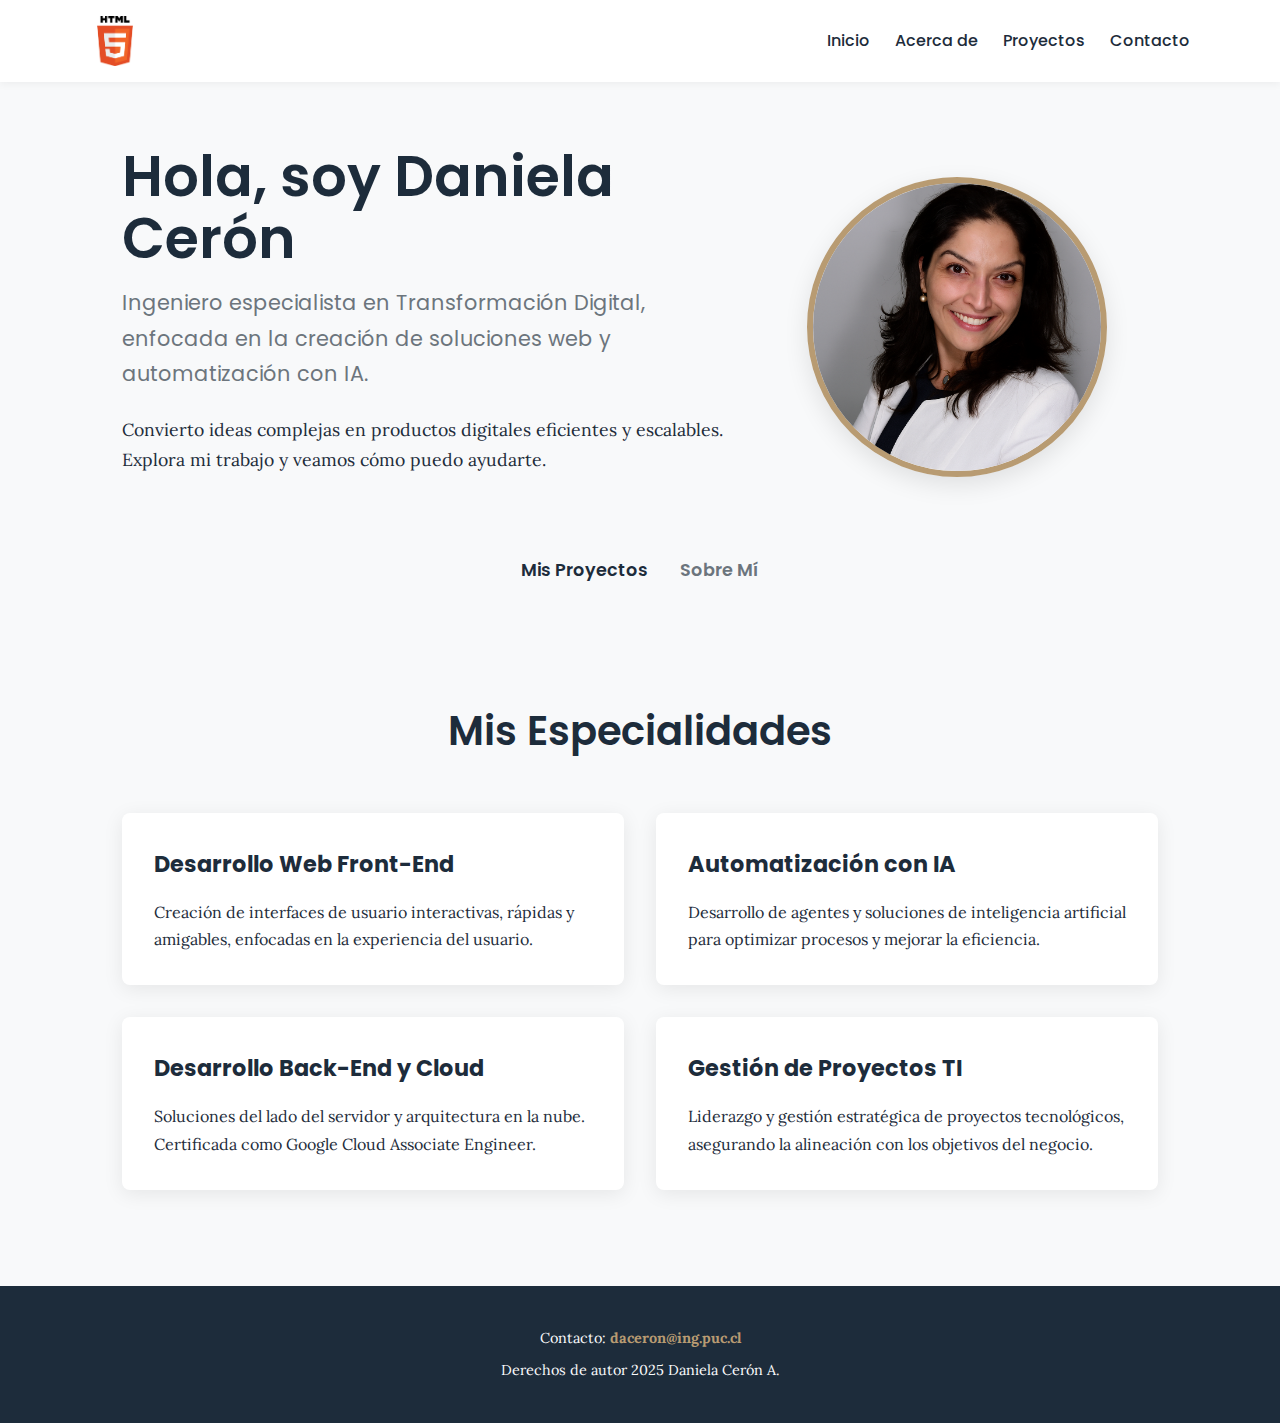
<file: index.html>
<!DOCTYPE html>
<html lang="es">
<head>
    <meta charset="UTF-8">
    <meta name="viewport" content="width=device-width, initial-scale=1.0">
    <meta http-equiv="X-UA-Compatible" content="IE=edge">
    <title>Portafolio de Daniela</title>
    <link rel="stylesheet" href="style.css">
</head>
<body>
    <header>
        <nav>
            <img src="./assets/html5.png" alt="Logo HTML 5">
            <ul>
                <li><a href="./index.html">Inicio</a></li>
                <li><a href="./about.html">Acerca de</a></li>
                <li><a href="#">Proyectos</a></li>
                <li><a href="#">Contacto</a></li>
            </ul>
        </nav>
    </header>
    <main>
    <section class="hero">
        <div class="hero-text">
            <h1>Hola, soy Daniela Cerón</h1>
            <p class="subtitle">
                Ingeniero especialista en Transformación Digital, enfocada en la creación
                de soluciones web y automatización con IA.
            </p>
            <p>
                Convierto ideas complejas en productos digitales eficientes y escalables.
                Explora mi trabajo y veamos cómo puedo ayudarte.
            </p>
        </div>
        <div class="hero-image">
            <img src="./assets/foto_linkedin2.png" alt="Imagen de Daniela">
        </div>
    </section>

    <div class="hero-buttons">
                <a href="#" class="cta-button">Mis Proyectos</a>
                <a href="./about.html" class="cta-button secondary">Sobre Mí</a>
    </div>

    <section class="services">
        <h2>Mis Especialidades</h2>
        <div class="services-container">
            <div class="service-card">
                <h3>Desarrollo Web Front-End</h3>
                <p>Creación de interfaces de usuario interactivas, rápidas y amigables, enfocadas en la experiencia del usuario.</p>
            </div>
            <div class="service-card">
                <h3>Automatización con IA</h3>
                <p>Desarrollo de agentes y soluciones de inteligencia artificial para optimizar procesos y mejorar la eficiencia.</p>
            </div>
            <div class="service-card">
                <h3>Desarrollo Back-End y Cloud</h3>
                <p>Soluciones del lado del servidor y arquitectura en la nube. Certificada como Google Cloud Associate Engineer.</p>
            </div>
            <div class="service-card">
                <h3>Gestión de Proyectos TI</h3>
                <p>Liderazgo y gestión estratégica de proyectos tecnológicos, asegurando la alineación con los objetivos del negocio.</p>
            </div>
        </div>
    </section>
</main>
    <footer>
        <p>Contacto: <a href="mailto:daceron@ing.puc.cl">daceron@ing.puc.cl</a></p>
        <p>Derechos de autor 2025 Daniela Cerón A.</p>
    </footer>
</body>
</html>
</file>
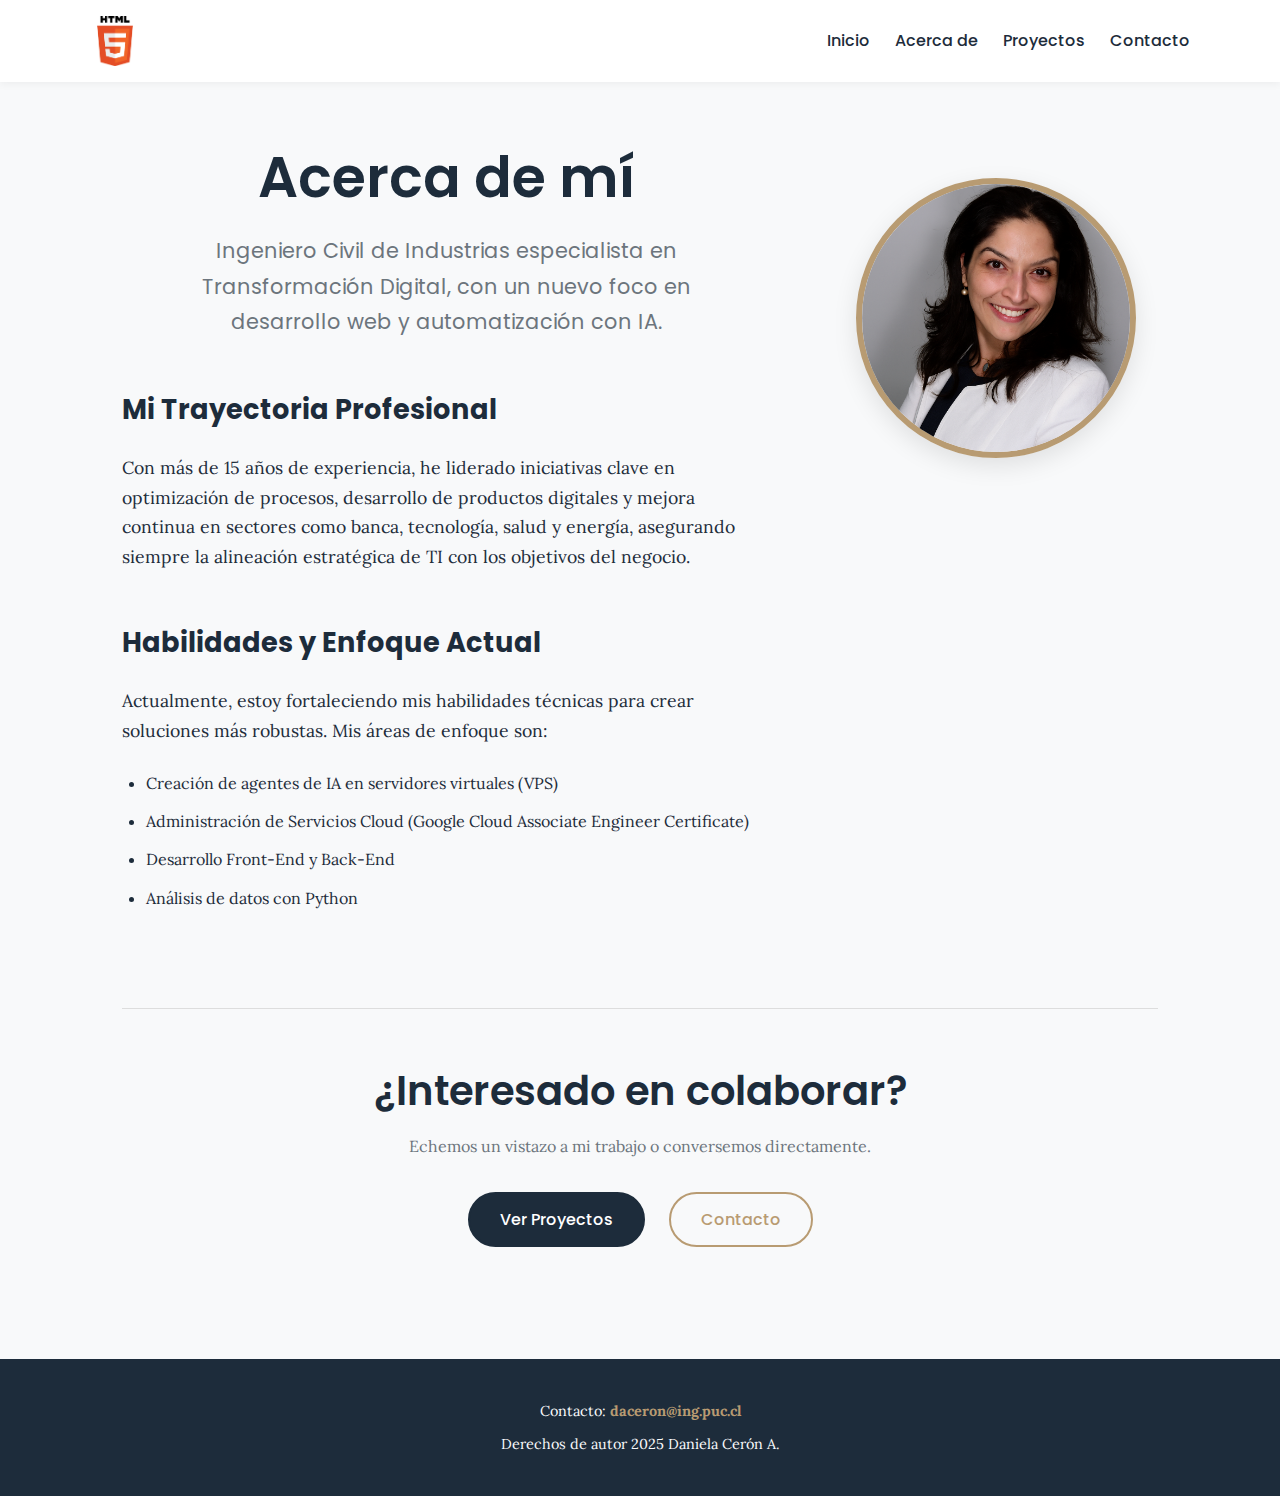
<file: about.html>
<!DOCTYPE html>
<html lang="es">
<head>
    <meta charset="UTF-8">
    <meta name="viewport" content="width=device-width, initial-scale=1.0">
    <meta http-equiv="X-UA-Compatible" content="IE=edge">
    <title>Portafolio de Daniela</title>
    <link rel="stylesheet" href="style.css">
</head>
<body>
    <header>
        <nav>
            <img src="./assets/html5.png" alt="Logo HTML 5">
            <ul>
                <li><a href="./index.html">Inicio</a></li>
                <li><a href="./about.html">Acerca de</a></li>
                <li><a href="#">Proyectos</a></li>
                <li><a href="#">Contacto</a></li>
            </ul>
        </nav>
    </header>
    <main>
    <section class="about-section">
        <div class="about-container">
            
            <div class="about-text">
                <h1>Acerca de mí</h1>
                <p class="subtitle">
                    Ingeniero Civil de Industrias especialista en Transformación Digital, 
                    con un nuevo foco en desarrollo web y automatización con IA.
                </p>
                
                <h3>Mi Trayectoria Profesional</h3>
                <p>
                    Con más de 15 años de experiencia, he liderado iniciativas clave en optimización de procesos, 
                    desarrollo de productos digitales y mejora continua en sectores como banca, tecnología, salud y energía, 
                    asegurando siempre la alineación estratégica de TI con los objetivos del negocio.
                </p>

                <h3>Habilidades y Enfoque Actual</h3>
                <p>
                    Actualmente, estoy fortaleciendo mis habilidades técnicas para crear soluciones más robustas. Mis áreas de enfoque son:
                </p>
                <ul class="skill-list">
                    <li>Creación de agentes de IA en servidores virtuales (VPS)</li>
                    <li>Administración de Servicios Cloud (Google Cloud Associate Engineer Certificate)</li>
                    <li>Desarrollo Front-End y Back-End</li>
                    <li>Análisis de datos con Python</li>
                </ul>
            </div>

            <div class="about-image">
                <img src="./assets/foto_linkedin2.png" alt="Imagen de Daniela">
            </div>

        </div>

        <div class="cta-section">
            <h2>¿Interesado en colaborar?</h2>
            <p>Echemos un vistazo a mi trabajo o conversemos directamente.</p>
            <div class="cta-buttons">
                <a href="#" class="cta-button">Ver Proyectos</a>
                <a href="#" class="cta-button secondary">Contacto</a>
            </div>
        </div>

    </section>
    </main>
    <footer>
        <p>Contacto: <a href="mailto:daceron@ing.puc.cl">daceron@ing.puc.cl</a></p>
        <p>Derechos de autor 2025 Daniela Cerón A.</p>
    </footer>
</body>
</html>
</file>
<file: style.css>
@import url('https://fonts.googleapis.com/css2?family=Lora:wght@400;600&family=Poppins:wght@500;700&display=swap');

/* --- ÍNDICE ---
1. Estilos Globales (variables, body, header, footer)
2. Estilos Página de Inicio (index.html)
3. Estilos Página "Acerca de" (about.html)
4. Estilos Responsivos
*/

/* --- 1. ESTILOS GLOBALES --- */
:root {
  --color-fondo: #F8F9FA;
  --texto-principal: #1D2C3B;
  --acento-dorado: #B89B72;
  --color-gris-suave: #6C757D;
  --color-blanco: #FFFFFF;
  --fuente-titulos: 'Poppins', sans-serif;
  --fuente-cuerpo: 'Lora', serif;
}

* {
  box-sizing: border-box;
  margin: 0;
  padding: 0;
}

body {
  font-family: var(--fuente-cuerpo);
  background-color: var(--color-fondo);
  color: var(--texto-principal);
  line-height: 1.7;
}

header {
  background-color: var(--color-blanco);
  box-shadow: 0 2px 8px rgba(0, 0, 0, 0.05);
  padding: 1rem 2rem;
  width: 100%;
}

nav {
  display: flex;
  justify-content: space-between;
  align-items: center;
  max-width: 1100px;
  margin: 0 auto;
}

nav img {
  width: 50px;
}

nav ul {
  list-style: none;
  display: flex;
  gap: 25px;
}

nav a {
  color: var(--texto-principal);
  text-decoration: none;
  font-family: var(--fuente-titulos);
  font-weight: 500;
  transition: color 0.3s ease;
}

nav a:hover {
  color: var(--acento-dorado);
}

footer {
  background-color: var(--texto-principal);
  color: var(--color-fondo);
  text-align: center;
  padding: 2rem 1rem;
  margin-top: 4rem;
}

footer p {
  margin: 0.5rem 0;
  font-size: 0.9rem;
}

footer a {
  color: var(--acento-dorado);
  font-weight: bold;
  text-decoration: none;
}

footer a:hover {
  text-decoration: underline;
}


/* --- 2. ESTILOS PÁGINA DE INICIO (index.html) --- */

.hero {
  display: flex;
  align-items: center;
  gap: 2rem;
  max-width: 1100px;
  margin: 4rem auto;
  padding: 0 2rem;
}

.hero-text {
  flex: 1.5;
}

.hero-text h1 {
  font-family: var(--fuente-titulos);
  font-weight: 600;
  font-size: 3.5rem;
  line-height: 1.1;
  margin-bottom: 1rem;
}

.hero-text .subtitle {
  font-family: var(--fuente-titulos);
  font-size: 1.3rem;
  color: var(--color-gris-suave);
  margin-bottom: 1.5rem;
}

.hero-text p {
  font-size: 1.1rem;
  margin-bottom: 2rem;
}

.hero-image {
  flex: 1;
  position: relative; /* Contexto para los botones */
  display: flex;
  justify-content: center;
  align-items: center;
}

.hero-image img {
  width: 300px;
  height: 300px;
  border-radius: 50%;
  object-fit: cover;
  border: 6px solid var(--acento-dorado);
  box-shadow: 0 8px 25px rgba(0, 0, 0, 0.1);
}

.hero-buttons{
  display: flex;
  align-items: center;
  justify-content: center;
  gap: 2rem;
  max-width: 1100px;
  margin: 4rem auto;
  padding: 0 2rem;
}

.hero-buttons .cta-button {
  font-family: var(--fuente-titulos);
  font-size: 1.1rem;
  font-weight: 600;
  text-decoration: none;
  transform: translateY(-50%);
  transition: color 0.3s ease;
}

/* Línea animada debajo del enlace */
.hero-buttons .cta-button::after {
  content: '';
  position: absolute;
  width: 100%;
  height: 2px;
  bottom: 0;
  left: 0;
  transform: scaleX(0); /* Inicia escondido */
  transition: transform 0.3s ease-out;
}

/* --- Botón Primario: "Mis Proyectos" --- */
.hero-buttons .cta-button:not(.secondary) {
  color: var(--texto-principal); /* Color azul marino por defecto */
  left: 0;
}

.hero-buttons .cta-button:not(.secondary):hover {
  color: var(--acento-dorado); /* Cambia a dorado al pasar el mouse */
}

.hero-buttons .cta-button:not(.secondary)::after {
  background-color: var(--acento-dorado); /* Línea dorada */
  transform-origin: bottom right;
}

.hero-buttons .cta-button:not(.secondary):hover::after {
  transform: scaleX(1);
  transform-origin: bottom left;
}

/* --- Botón Secundario: "Sobre Mí" --- */
.hero-buttons .cta-button.secondary {
  color: var(--color-gris-suave); /* Un gris más sutil por defecto */
  right: 0;
}

.hero-buttons .cta-button.secondary:hover {
 /* color: var(--texto-principal); /* Cambia a azul marino al pasar el mouse */
  color: var(--acento-dorado); 
}

.hero-buttons .cta-button.secondary::after {
  /*background-color: var(--texto-principal); /* Línea azul marino */
  background-color: var(--acento-dorado); 
  transform-origin: bottom left;
}

.hero-buttons .cta-button.secondary:hover::after {
  transform: scaleX(1);
  transform-origin: bottom right;
}

.services {
  max-width: 1100px;
  margin: 6rem auto; /* arriba, derecha, abajo, izquierda */
  padding: 0 2rem;
  text-align: center;
}

.services h2 {
  font-family: var(--fuente-titulos);
  font-weight: 600;
  font-size: 2.5rem;
  margin-bottom: 3rem;
}

.services-container {
  display: grid;
  grid-template-columns: repeat(2, 1fr);
  gap: 2rem;
}

.service-card {
  background-color: var(--color-blanco);
  padding: 2rem;
  border-radius: 8px;
  box-shadow: 0 4px 20px rgba(0, 0, 0, 0.08);
  text-align: left;
  transition: transform 0.3s ease, box-shadow 0.3s ease;
}

.service-card:hover {
  transform: translateY(-5px);
  box-shadow: 0 8px 25px rgba(0, 0, 0, 0.12);
}

.service-card h3 {
  font-family: var(--fuente-titulos);
  font-size: 1.4rem;
  margin-bottom: 1rem;
}

/* --- 3. ESTILOS PÁGINA "ACERCA DE" (about.html) --- */

.about-section {
  max-width: 1100px;
  margin: 3rem auto;
  padding: 0 2rem;
}

.about-container {
  display: flex;
  gap: 4rem;
  align-items: flex-start;
  margin-bottom: 4rem;
}

.about-text {
  flex: 2;
}

.about-image {
  flex: 1;
  text-align: center;
  padding-top: 3rem;
}

.about-image img {
  width: 280px;
  height: 280px;
  border-radius: 50%;
  object-fit: cover;
  border: 6px solid var(--acento-dorado);
  box-shadow: 0 8px 25px rgba(0, 0, 0, 0.1);
}

.about-text h1 {
  font-family: var(--fuente-titulos);
  text-align: center;
  font-weight: 600;
  font-size: 3.5rem;
  margin-bottom: 0.5rem;
}

.about-text .subtitle {
  font-family: var(--fuente-titulos);
  text-align: center;
  font-size: 1.3rem;
  max-width: 600px;
  margin: 0.5rem auto 3rem auto;
  color: var(--color-gris-suave);
}

.about-text h3 {
  font-family: var(--fuente-titulos);
  font-size: 1.7rem;
  margin-top: 3rem;
  margin-bottom: 1.2rem;
  color: var(--texto-principal);
}

.about-text p {
  font-size: 1.1rem;
  margin-bottom: 1.5rem;
}

.about-text .skill-list {
  list-style: disc;
  padding-left: 1.5rem;
  margin: 1rem 0 2rem 0;
}

.about-text .skill-list li {
  margin-bottom: 0.7rem;
}

/* --- CTA (Acerca de) --- */
.about-section .cta-section {
  text-align: center;
  padding: 3rem 0;
  margin-top: 4rem;
  border-top: 1px solid #ddd;
}

.about-section .cta-section h2 {
  font-family: var(--fuente-titulos);
  font-weight: 600;
  font-size: 2.5rem;
  margin-bottom: 0.5rem;
}

.about-section .cta-section p {
  color: var(--color-gris-suave);
  margin-bottom: 2rem;
  text-align: center;
}

.about-section .cta-buttons {
  margin-top: 1.5rem;
}

.about-section .cta-button {
  display: inline-block;
  font-family: var(--fuente-titulos);
  font-weight: 500;
  text-decoration: none;
  padding: 12px 30px;
  margin: 0 10px;
  border-radius: 50px;
  transition: all 0.3s ease;
}

.about-section .cta-button:not(.secondary) {
  background-color: var(--texto-principal);
  color: var(--color-blanco);
  border: 2px solid var(--texto-principal);
}

.about-section .cta-button.secondary {
  background-color: transparent;
  color: var(--acento-dorado);
  border: 2px solid var(--acento-dorado);
}

.about-section .cta-button:not(.secondary):hover {
  background-color: #2f465c;
  border-color: #2f465c;
  transform: translateY(-3px);
}

.about-section .cta-button.secondary:hover {
  background-color: var(--acento-dorado);
  color: var(--color-blanco);
  transform: translateY(-3px);
}

/* --- 4. ESTILOS RESPONSIVOS --- */

@media (max-width: 992px) {
  .hero {
    flex-direction: column-reverse;
    text-align: center;
  }
  .hero-image {
    margin-bottom: 2rem;
  }
}

@media (max-width: 768px) {
  nav {
    flex-direction: column;
    gap: 1rem;
  }
  .hero-buttons {
    display: flex;
    position: static;
    transform: none;
    justify-content: center;
    gap: 1rem;
    margin-top: 2rem;
  }
  .hero-buttons .cta-button {
    position: static;
    transform: none;
  }
  .services-container {
    grid-template-columns: 1fr;
  }
    .about-container {
    flex-direction: column-reverse;
    gap: 2rem;
    align-items: center;
  }
  .about-image {
    padding-top: 0;
  }
  .about-text h1, .about-text .subtitle {
    text-align: center;
  }
  .about-text h3 {
    text-align: center;
  }
  .about-text .skill-list {
    margin-left: auto;
    margin-right: auto;
  }
}


/* --- Ajuste fino para botones en pantallas muy pequeñas --- */
@media (max-width: 420px) {
  nav ul {
    flex-direction: column; /* Apila los enlaces del menú */
    align-items: center;
    gap: 0.5rem; /* Reduce el espacio entre enlaces */
  }

  .about-section .cta-buttons {
    display: flex;
    flex-direction: column;
    align-items: center;
    gap: 1rem;
  }
}
</file>
